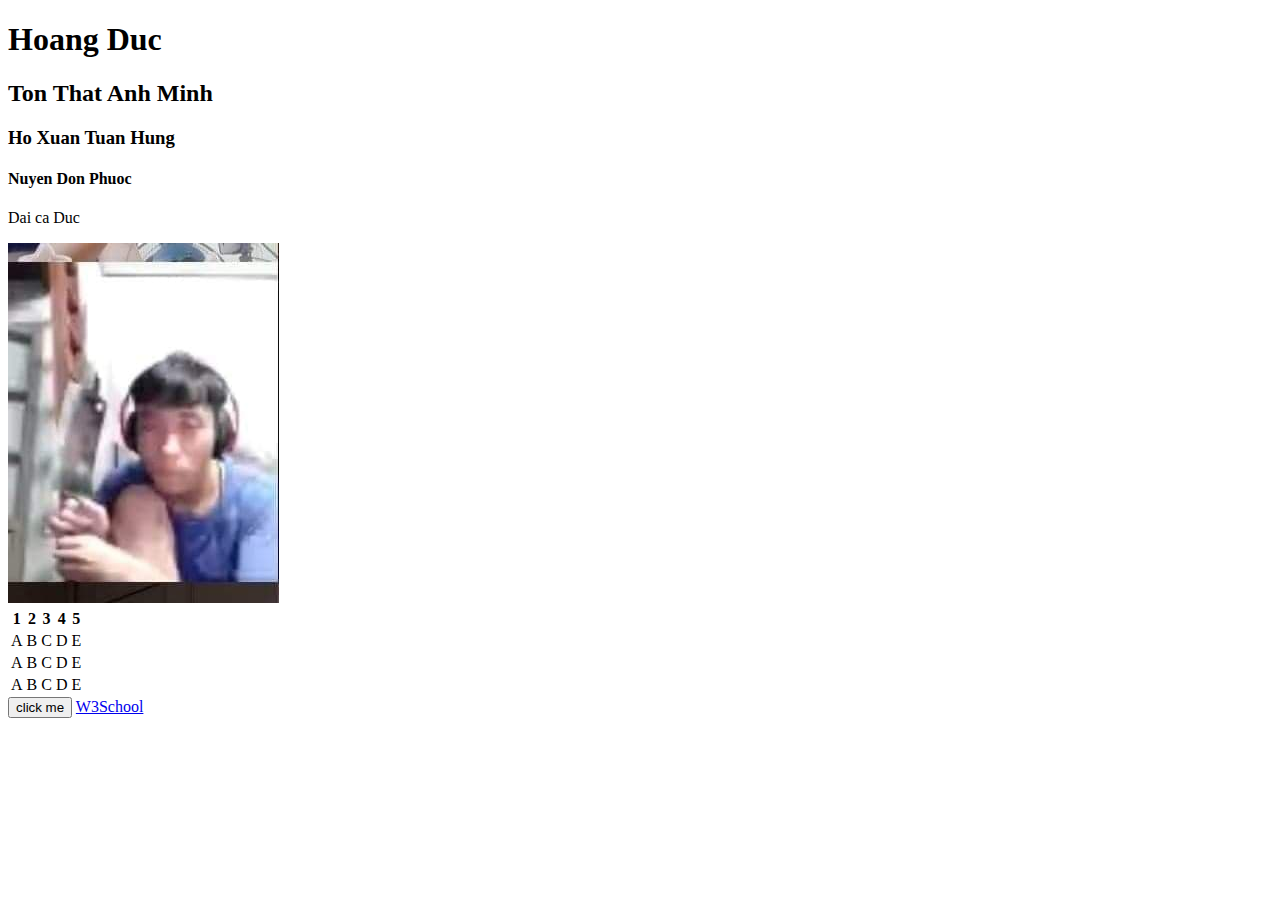
<file: index.html>
<!DOCTYPE html>
<html lang="en">

<head>
    <meta charset="UTF-8">
    <meta http-equiv="X-UA-Compatible" content="IE=edge">
    <meta name="viewport" content="width=device-width, initial-scale=1.0">
    <title>HoangDuc</title>
</head>

<body>
    <h1>Hoang Duc</h1>
    <h2>Ton That Anh Minh</h2>
    <h3>Ho Xuan Tuan Hung</h3>
    <h4>Nuyen Don Phuoc</h4>
    <p>Dai ca Duc</p>
    <img src="120287237_1029158434191757_3113563315202964396_n.jpg" alt="Image">
    <table>
        <thead>
            <th>1</th>
            <th>2</th>
            <th>3</th>
            <th>4</th>
            <th>5</th>
        </thead>
        <tbody>
            <tr>
                <td>A</td>
                <td>B</td>
                <td>C</td>
                <td>D</td>
                <td>E</td>
            </tr>
            <tr>
                <td>A</td>
                <td>B</td>
                <td>C</td>
                <td>D</td>
                <td>E</td>
            </tr>
            <tr>
                <td>A</td>
                <td>B</td>
                <td>C</td>
                <td>D</td>
                <td>E</td>
            </tr>
        </tbody>
    </table>
    <button>click me</button>
    <a href="https://www.w3schools.com/" target="blank">W3School</a>
</body>

</html>
</file>
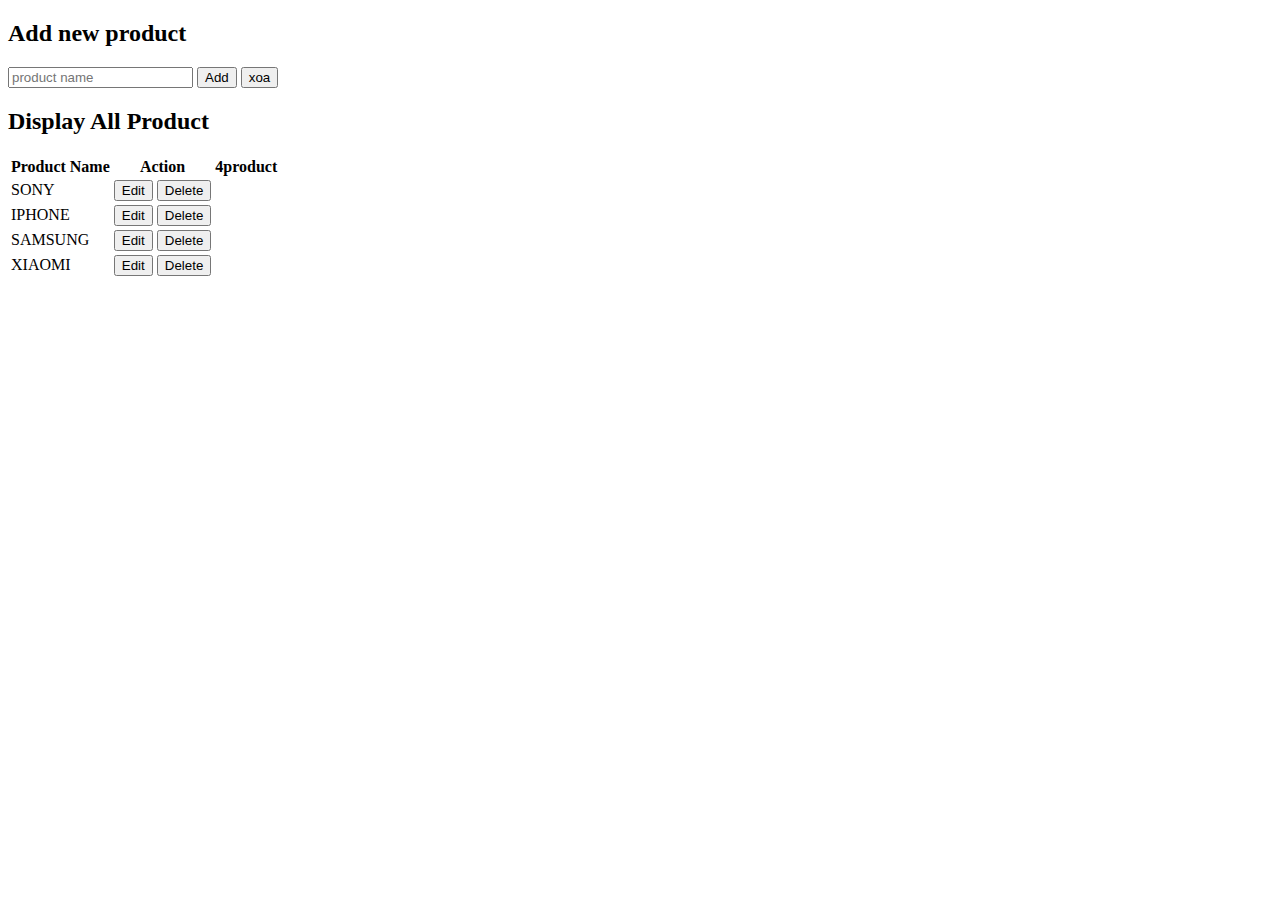
<file: javascrip/index.html>
<!DOCTYPE html>
<html lang="en">

<head>
    <meta charset="UTF-8">
    <meta http-equiv="X-UA-Compatible" content="IE=edge">
    <meta name="viewport" content="width=device-width, initial-scale=1.0">
    <title>Document</title>
</head>

<body>
    <h2>Add new product</h2>
    <input type="text" placeholder="product name" id="nameProduct">
    <button onclick="add()">Add</button>
    <button onclick="xoa()">xoa</button>
    <h2>Display All Product</h2>
    <table id="bang">
        <thead>
            <tr>
                <th>Product Name</th>
                <th colspan="2">Action</th>
                <th id="dem"></th>
            </tr>
        </thead>
        <tbody id="themdong">
        </tbody>

    </table>
</body>
<script src="site.js"></script>

</html>
</file>
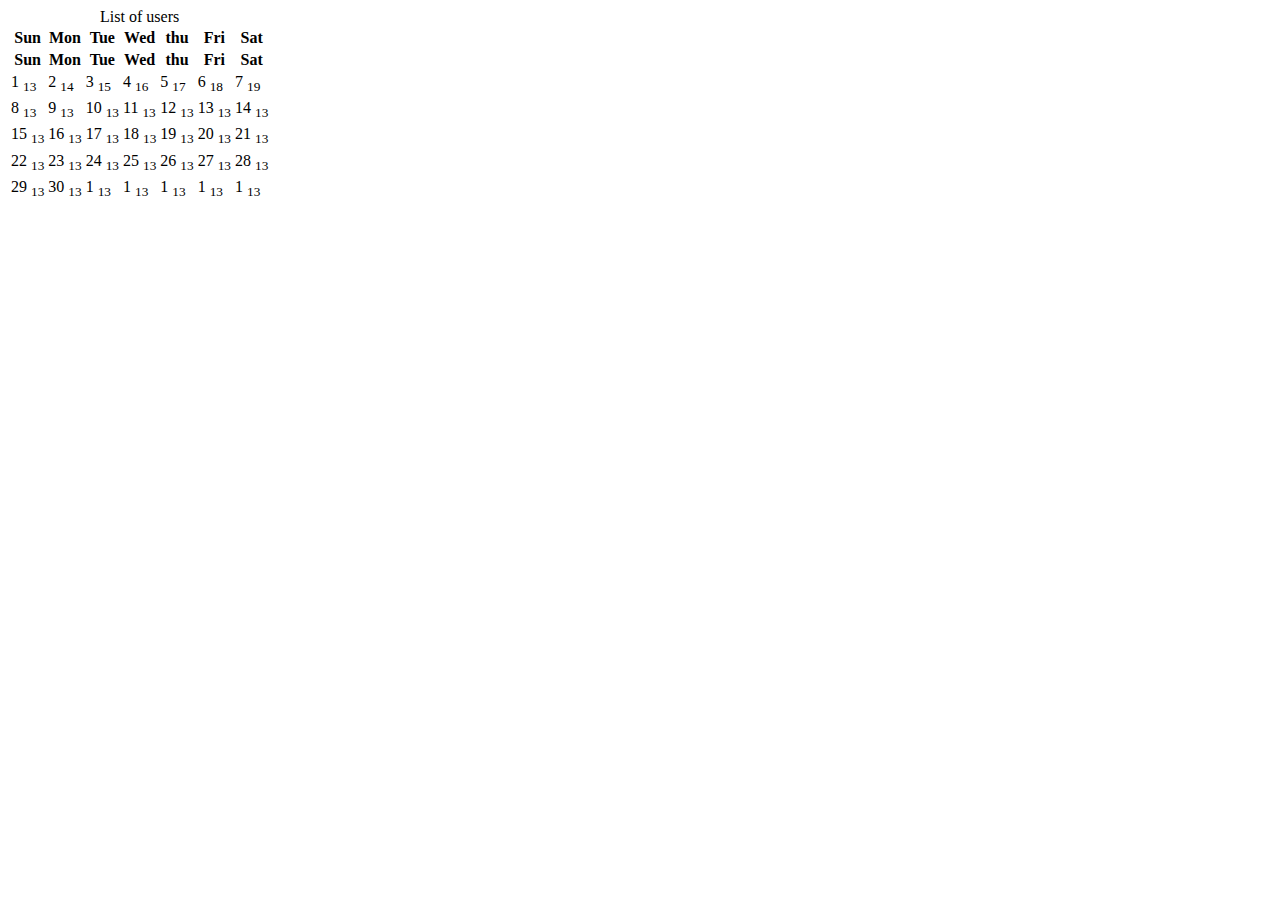
<file: booststrap.html>
<!DOCTYPE html>
<html lang="en">

<head>
    <meta charset="UTF-8">
    <meta http-equiv="X-UA-Compatible" content="IE=edge">
    <meta name="viewport" content="width=device-width, initial-scale=1.0">
    <title>Document</title>

    <link href="https://cdn.jsdelivr.net/npm/bootstrap@5.0.0-beta3/dist/css/bootstrap.min.css" rel="stylesheet" integrity="sha384-eOJMYsd53ii+scO/bJGFsiCZc+5NDVN2yr8+0RDqr0Ql0h+rP48ckxlpbzKgwra6" crossorigin="anonymous">
    <link rel="stylesheet" href="bootstrap.css">
</head>

<body>
    <table class="table text-center table-bordered">
        <caption>List of users</caption>
        <thead>
            <tr class="bg-warning">
                <th scope="col" class="bg-danger">Sun</th>
                <th scope="col">Mon</th>
                <th scope="col">Tue</th>
                <th scope="col">Wed</th>
                <th scope="col">thu</th>
                <th scope="col">Fri</th>
                <th scope="col" class="bg-primary">Sat</th>
            </tr>
            <tr class="a">
                <th scope="col">Sun</th>
                <th scope="col">Mon</th>
                <th scope="col">Tue</th>
                <th scope="col">Wed</th>
                <th scope="col">thu</th>
                <th scope="col">Fri</th>
                <th scope="col">Sat</th>
            </tr>
        </thead>
        <tbody>
            <tr>
                <td class="text-danger">1 <sub>13</sub></td>
                <td>2 <sub>14</sub></td>
                <td>3 <sub>15</sub></td>
                <td>4 <sub>16</sub></td>
                <td>5 <sub>17</sub></td>
                <td>6 <sub>18</sub></td>
                <td class="text-primary">7 <sub>19</sub></td>
            </tr>
            <tr>
                <td class="text-danger">8 <sub>13</sub></td>
                <td>9 <sub>13</sub></td>
                <td>10 <sub>13</sub></td>
                <td>11 <sub>13</sub></td>
                <td>12 <sub>13</sub></td>
                <td>13 <sub>13</sub></td>
                <td class="text-primary">14 <sub>13</sub></td>
            </tr>
            <tr>
                <td class="text-danger">15 <sub>13</sub></td>
                <td>16 <sub>13</sub></td>
                <td>17 <sub>13</sub></td>
                <td>18 <sub>13</sub></td>
                <td>19 <sub>13</sub></td>
                <td>20 <sub>13</sub></td>
                <td class="text-primary">21 <sub>13</sub></td>
            </tr>
            <tr>
                <td class="text-danger">22 <sub>13</sub></td>
                <td>23 <sub>13</sub></td>
                <td>24 <sub>13</sub></td>
                <td>25 <sub>13</sub></td>
                <td>26 <sub>13</sub></td>
                <td>27 <sub>13</sub></td>
                <td class="text-primary">28 <sub>13</sub></td>
            </tr>
            <tr>
                <td class="text-danger">29 <sub>13</sub></td>
                <td>30 <sub>13</sub></td>
                <td>1 <sub>13</sub></td>
                <td>1 <sub>13</sub></td>
                <td>1 <sub>13</sub></td>
                <td>1 <sub>13</sub></td>
                <td class="text-primary">1 <sub>13</sub></td>
            </tr>
        </tbody>
    </table>
</body>

</html>
</file>
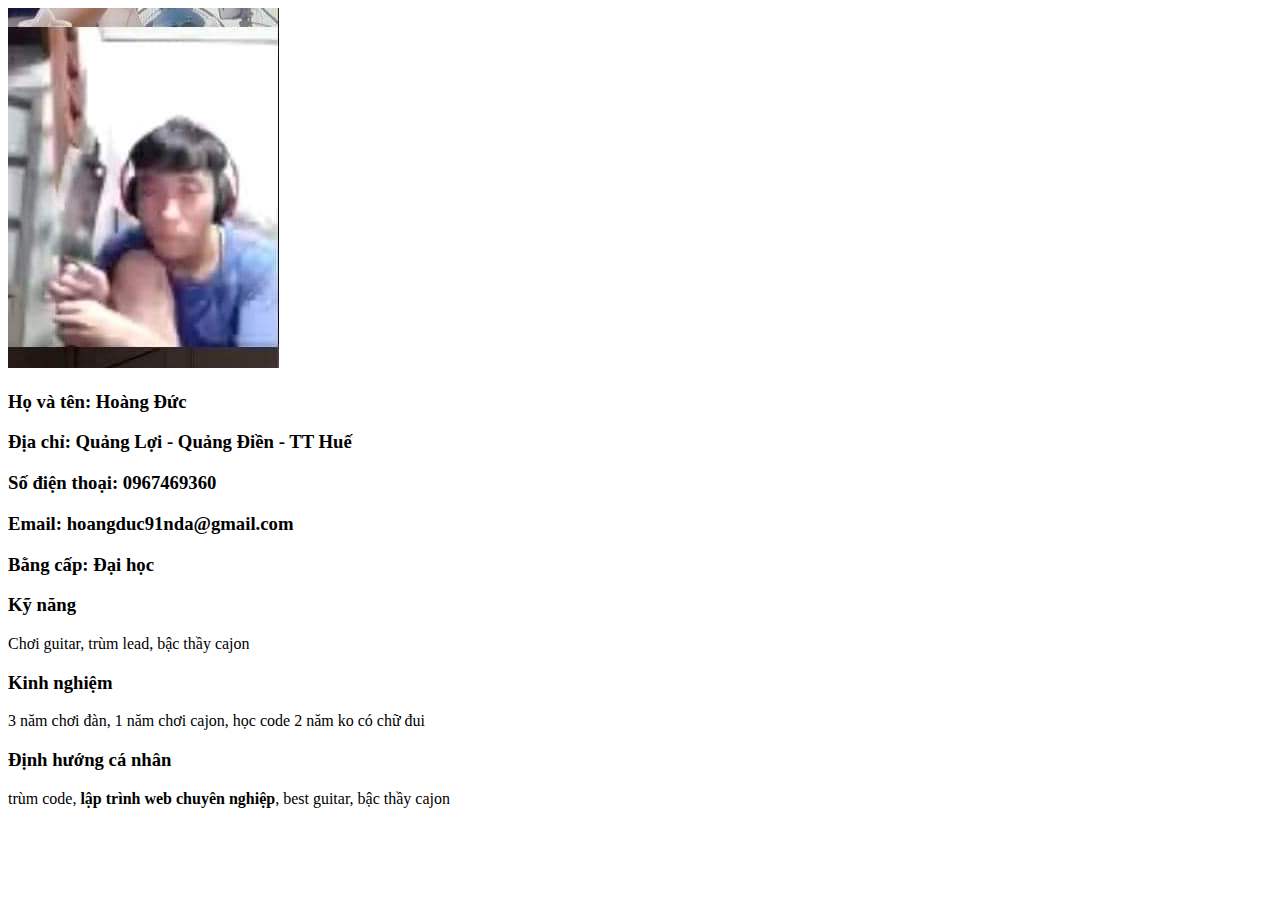
<file: bt.html>
<!DOCTYPE html>
<html lang="en">

<head>
    <meta charset="UTF-8">
    <meta http-equiv="X-UA-Compatible" content="IE=edge">
    <meta name="viewport" content="width=device-width, initial-scale=1.0">
    <title>Document</title>
</head>

<body>
    <img src="120287237_1029158434191757_3113563315202964396_n.jpg" alt="Ảnh đại diện">
    <h3>Họ và tên: Hoàng Đức</h3>
    <h3>Địa chỉ: Quảng Lợi - Quảng Điền - TT Huế</h3>
    <h3>Số điện thoại: 0967469360</h3>
    <h3>Email: hoangduc91nda@gmail.com</h3>
    <h3>Bằng cấp: Đại học</h3>
    <h3>Kỹ năng</h3>
    <p>Chơi guitar, trùm lead, bậc thầy cajon</p>
    <h3>Kinh nghiệm</h3>
    <p>3 năm chơi đàn, 1 năm chơi cajon, học code 2 năm ko có chữ đui</p>
    <h3>Định hướng cá nhân</h3>
    <p>trùm code, <b>lập trình web chuyên nghiệp</b>, best guitar, bậc thầy cajon</p>
    <a href="https://www.w3schools.com/" target="blank"></a>
</body>

</html>
</file>
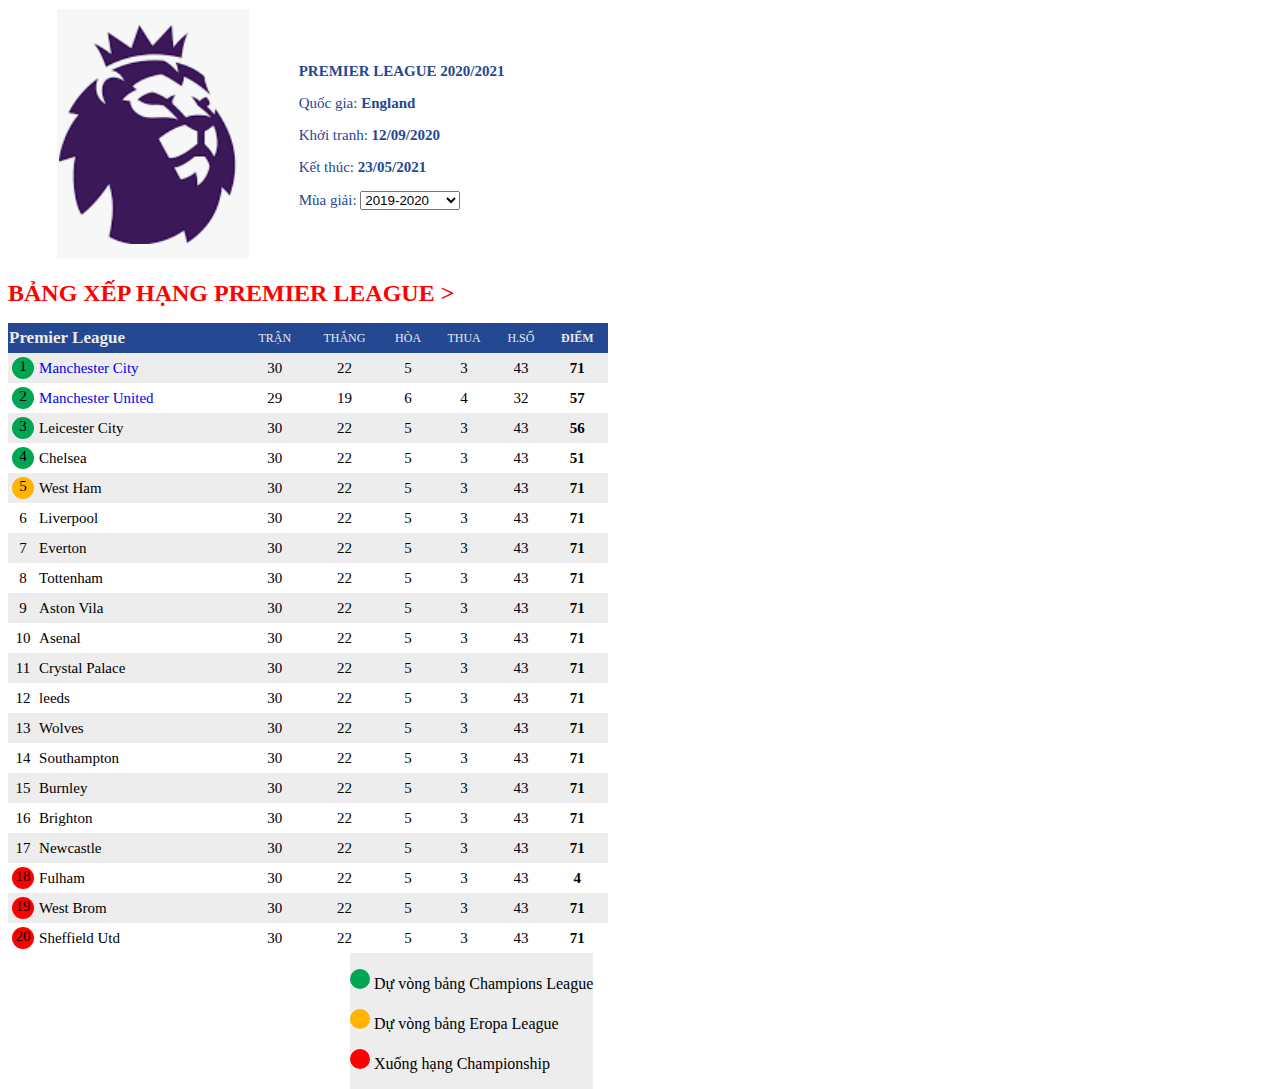
<file: BXH.html>
<!DOCTYPE html>
<html lang="en">

<head>
    <meta charset="UTF-8">
    <meta http-equiv="X-UA-Compatible" content="IE=edge">
    <meta name="viewport" content="width=device-width, initial-scale=1.0">
    <title>Document</title>
    <link rel="stylesheet" href="bxh.css">
</head>

<body>
    <div id="bxh">
        <table>
            <tr>
                <td><img src="Screenshot 2021-03-18 153459.png" alt="LOGO"></td>
                <td>
                    <div id="de">
                        <p><b>PREMIER LEAGUE 2020/2021</b></p>
                        <p>Quốc gia: <b>England</b></p>
                        <p>Khởi tranh: <b>12/09/2020</b></p>
                        <p>Kết thúc: <b>23/05/2021</b></p>
                        <p>Mùa giải: <select name="muagiai" style="width : 100px; " value="2020-2021">
                            <option>2019-2020</option>
                            <option>2020-2021</option>
                            <option>2021-2022</option>            
                        </select></p>
                    </div>
                </td>
            </tr>
        </table>
    </div>
    <h1>BẢNG XẾP HẠNG PREMIER LEAGUE ></h1>
    <table>
        <tr>
            <th colspan=2 id="head1">Premier League</th>
            <div>
                <th class=>TRẬN</th>
                <th>THẮNG</th>
                <th>HÒA</th>
                <th>THUA</th>
                <th>H.SỐ</th>
                <th class="cotc">ĐIỂM</th>
            </div>
        </tr>
        <tr class="a">
            <td class="sttd"> <span>1</span></td>
            <td class="ten"><a href="https://thethao247.vn/bang-xep-hang-bong-da/manchester-city-db50.html" style="text-decoration: none;">Manchester City</a></td>
            <div>
                <td id="a">30</td>
                <td>22</td>
                <td>5</td>
                <td>3</td>
                <td>43</td>
                <td class="cotc">71</td>
            </div>
        </tr>
        <tr class="b">
            <td class="sttd"><span>2</span></td>
            <td class="ten"><a href="https://thethao247.vn/bang-xep-hang-bong-da/manchester-united-db33.html" style="text-decoration: none;">Manchester United</a></td>
            <td>29</td>
            <td>19</td>
            <td>6</td>
            <td>4</td>
            <td>32</td>
            <td class="cotc">57</td>
        </tr>
        <tr class="a">
            <td class="sttd"><span>3</span></td>
            <td class="ten">Leicester City</td>
            <td>30</td>
            <td>22</td>
            <td>5</td>
            <td>3</td>
            <td>43</td>
            <td class="cotc">56</td>
        </tr>
        <tr class="b">
            <td class="sttd"><span>4</span></td>
            <td class="ten">Chelsea</td>
            <td>30</td>
            <td>22</td>
            <td>5</td>
            <td>3</td>
            <td>43</td>
            <td class="cotc">51</td>
        </tr>
        <tr class="a">
            <td class="stt2"><span>5</span></td>
            <td class="ten">West Ham</td>
            <td>30</td>
            <td>22</td>
            <td>5</td>
            <td>3</td>
            <td>43</td>
            <td class="cotc">71</td>
        </tr>
        <tr class="b">
            <td class="stt3"><span>6</span></td>
            <td class="ten">Liverpool</td>
            <td>30</td>
            <td>22</td>
            <td>5</td>
            <td>3</td>
            <td>43</td>
            <td class="cotc">71</td>
        </tr>
        <tr class="a">
            <td class="stt3"><span>7</span></td>
            <td class="ten">Everton</td>
            <td>30</td>
            <td>22</td>
            <td>5</td>
            <td>3</td>
            <td>43</td>
            <td class="cotc">71</td>
        </tr>
        <tr class="b">
            <td class="stt3"><span>8</span></td>
            <td class="ten">Tottenham</td>
            <td>30</td>
            <td>22</td>
            <td>5</td>
            <td>3</td>
            <td>43</td>
            <td class="cotc">71</td>
        </tr>
        <tr class="a">
            <td class="stt3"><span>9</span></td>
            <td class="ten">Aston Vila</td>
            <td>30</td>
            <td>22</td>
            <td>5</td>
            <td>3</td>
            <td>43</td>
            <td class="cotc">71</td>
        </tr>
        <tr class="b">
            <td class="stt3"><span>10</span></td>
            <td class="ten">Asenal</td>
            <td>30</td>
            <td>22</td>
            <td>5</td>
            <td>3</td>
            <td>43</td>
            <td class="cotc">71</td>
        </tr>
        <tr class="a">
            <td class="stt3"><span>11</span></td>
            <td class="ten">Crystal Palace</td>
            <td>30</td>
            <td>22</td>
            <td>5</td>
            <td>3</td>
            <td>43</td>
            <td class="cotc">71</td>
        </tr>
        <tr class="b">
            <td class="stt3"><span>12</span></td>
            <td class="ten">leeds</td>
            <td>30</td>
            <td>22</td>
            <td>5</td>
            <td>3</td>
            <td>43</td>
            <td class="cotc">71</td>
        </tr>
        <tr class="a">
            <td class="stt3"><span>13</span></td>
            <td class="ten">Wolves</td>
            <td>30</td>
            <td>22</td>
            <td>5</td>
            <td>3</td>
            <td>43</td>
            <td class="cotc">71</td>
        </tr>
        <tr class="b">
            <td class="stt3"><span>14</span></td>
            <td class="ten">Southampton</td>
            <td>30</td>
            <td>22</td>
            <td>5</td>
            <td>3</td>
            <td>43</td>
            <td class="cotc">71</td>
        </tr>
        <tr class="a">
            <td class="stt3"><span>15</span></td>
            <td class="ten">Burnley</td>
            <td>30</td>
            <td>22</td>
            <td>5</td>
            <td>3</td>
            <td>43</td>
            <td class="cotc">71</td>
        </tr>
        <tr class="b">
            <td class="stt3"><span>16</span></td>
            <td class="ten">Brighton</td>
            <td>30</td>
            <td>22</td>
            <td>5</td>
            <td>3</td>
            <td>43</td>
            <td class="cotc">71</td>
        </tr>
        <tr class="a">
            <td class="stt3"><span>17</span></td>
            <td class="ten">Newcastle</td>
            <td>30</td>
            <td>22</td>
            <td>5</td>
            <td>3</td>
            <td>43</td>
            <td class="cotc">71</td>
        </tr>
        <tr class="b">
            <td class="stt4"><span>18</span></td>
            <td class="ten">Fulham</td>
            <td>30</td>
            <td>22</td>
            <td>5</td>
            <td>3</td>
            <td>43</td>
            <td class="cotc">4</td>
        </tr>
        <tr class="a">
            <td class="stt4"><span>19</span></td>
            <td class="ten">West Brom</td>
            <td>30</td>
            <td>22</td>
            <td>5</td>
            <td>3</td>
            <td>43</td>
            <td class="cotc">71</td>
        </tr>
        <tr class="b">
            <td class="stt4"><span>20</span></td>
            <td class="ten">Sheffield Utd</td>
            <td>30</td>
            <td>22</td>
            <td>5</td>
            <td>3</td>
            <td>43</td>
            <td class="cotc">71</td>
        </tr>

    </table>
    <div id="chugiai">
        <p><span id="chugiai1"></span> Dự vòng bảng Champions League</p>
        <p><span id="chugiai2"></span> Dự vòng bảng Eropa League</p>
        <p><span id="chugiai3"></span> Xuống hạng Championship</p>
    </div>
</body>

</html>
</file>
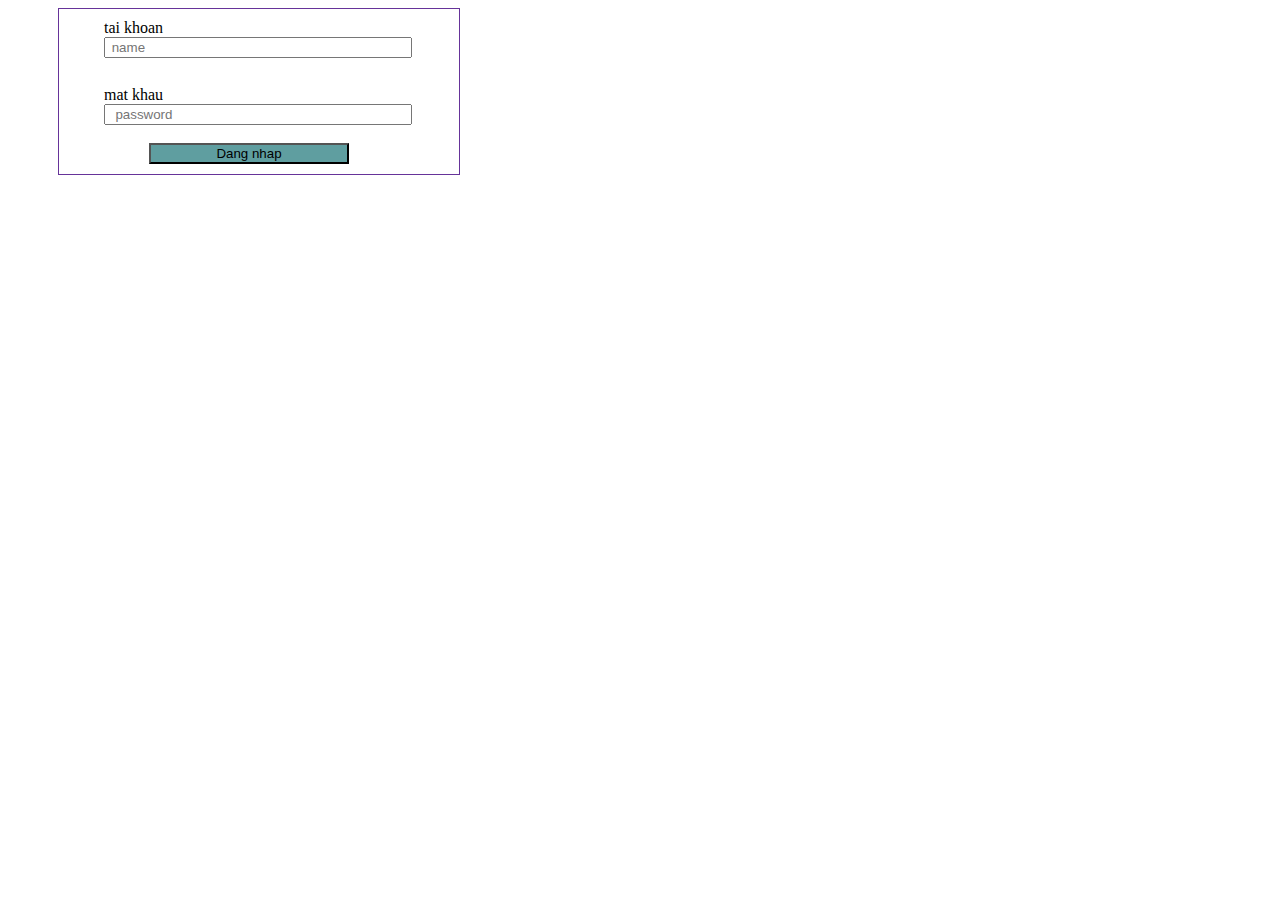
<file: form.html>
<!DOCTYPE html>
<html lang="en">

<head>
    <meta charset="UTF-8">
    <meta http-equiv="X-UA-Compatible" content="IE=edge">
    <meta name="viewport" content="width=device-width, initial-scale=1.0">
    <title>Document</title>
</head>
<style>
    form {
        display: flex;
        flex-direction: column;
        width: 400px;
        margin-left: 50px;
        border: 1px solid rebeccapurple;
    }
    
    button {
        width: 200px;
        background-color: cadetblue;
        margin-left: 90px;
        margin-bottom: 10px;
    }
    
    input {
        width: 300px;
        margin-left: 45px;
    }
    
    label {
        margin-left: 45px;
        margin-top: 10px;
    }
</style>

<body>
    <form action="">
        <label for="">tai khoan</label>
        <input placeholder=" name" type="text">
        <br>
        <label for="">mat khau</label>
        <input type="password" placeholder="  password">
        <br>
        <button>Dang nhap</button>
    </form>
</body>

</html>
</file>
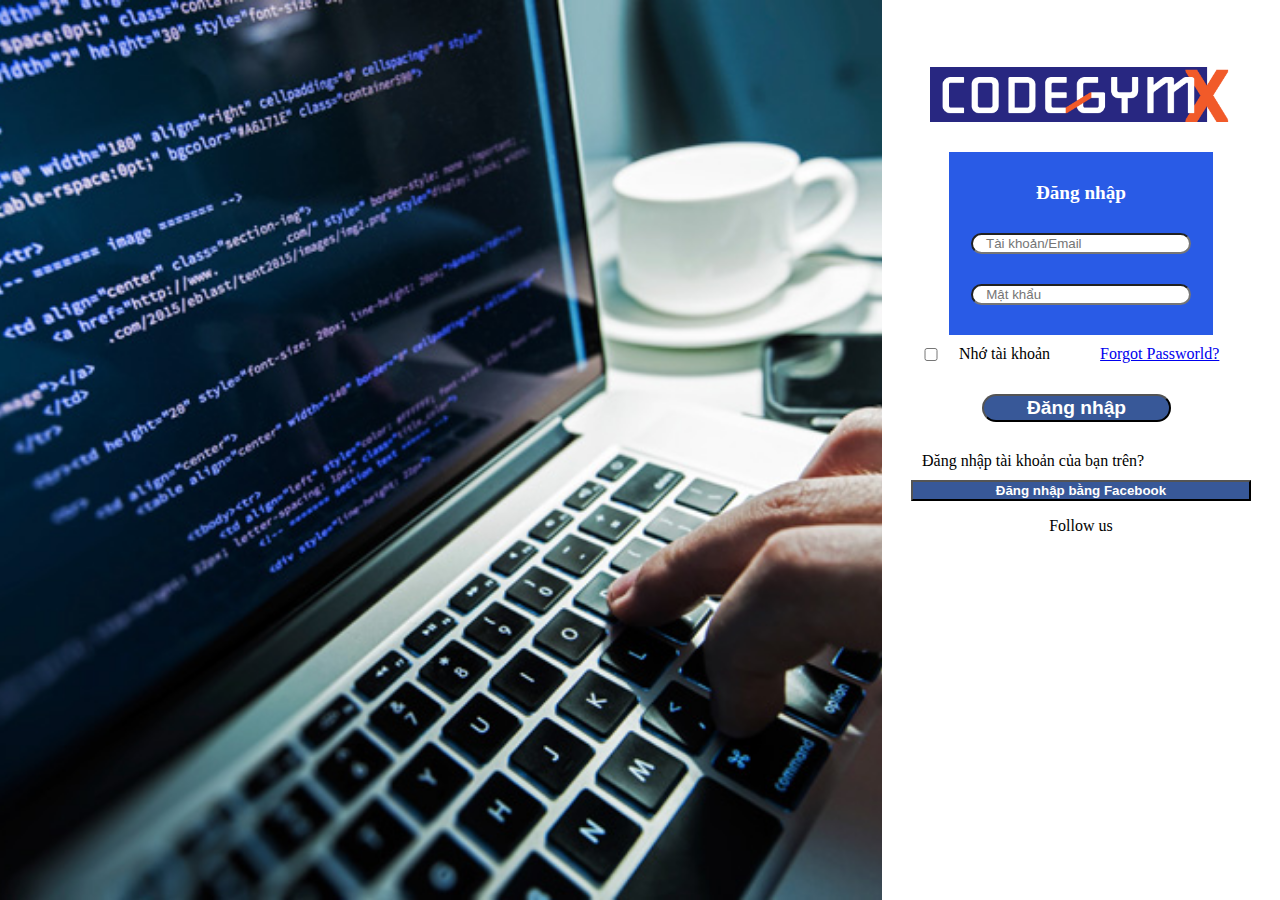
<file: formcodegym.html>
<!DOCTYPE html>
<html lang="en">

<head>
    <meta charset="UTF-8">
    <meta http-equiv="X-UA-Compatible" content="IE=edge">
    <meta name="viewport" content="width=device-width, initial-scale=1.0">
    <title>Document</title>
    <link rel="stylesheet" href="formcodegym.css">
</head>

<body>
    <div class="khungmh">
        <div class="nen"></div>
        <form action="" class="form">
            <img src="161783552_456786565442647_2010397602433776771_n.png" alt="LoGo" class="logo">
            <div class="kdn">
                <p for="" class="dn">Đăng nhập</p>
                <input type="text" placeholder="   Tài khoản/Email" class="tk">
                <input type="password" placeholder="   Mật khẩu" class="pass">
            </div>
            <div class="check">
                <input type="checkbox" class="cb">
                <label for="" class="ntk">Nhớ tài khoản</label>
                <a href="https://www.youtube.com/" class="qmk">Forgot Passworld?</a>
            </div>
            <button class="nutdn">Đăng nhập</button>
            <label for="" class="dntren">Đăng nhập tài khoản của bạn trên? </label>
            <a href="https://www.facebook.com/"><button class="dnf">Đăng nhập bằng Facebook</button></a>
            <p>Follow us</p>
        </form>
    </div>
</body>

</html>
</file>
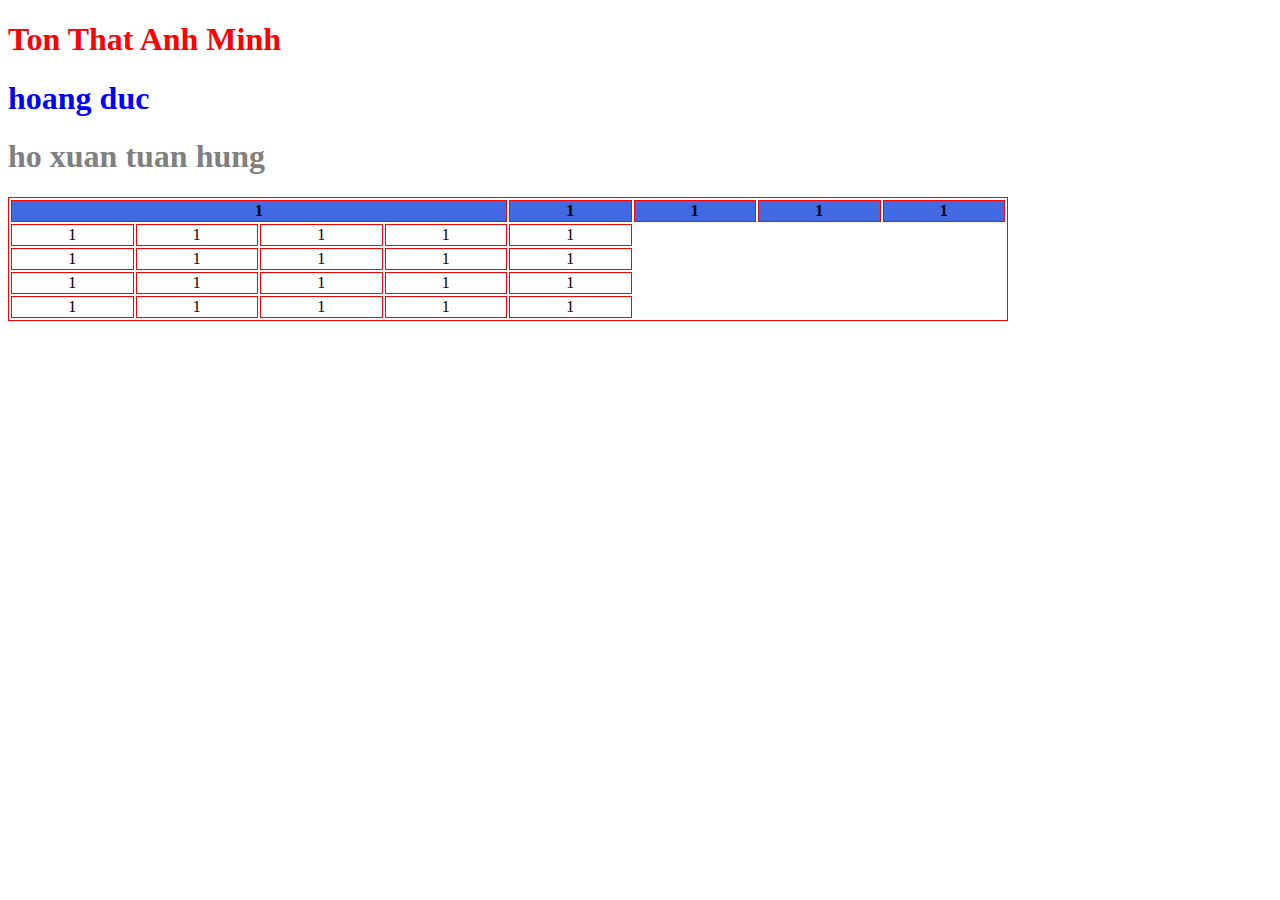
<file: html2.html>
<!DOCTYPE html>
<html lang="en">

<head>
    <meta charset="UTF-8">
    <meta http-equiv="X-UA-Compatible" content="IE=edge">
    <meta name="viewport" content="width=device-width, initial-scale=1.0">
    <title>Document</title>
    <link rel="stylesheet" href="site.css">
</head>

<body>
    <h1>Ton That Anh Minh</h1>
    <h1 id="a">hoang duc</h1>
    <h1 class="b">ho xuan tuan hung</h1>
    <table>
        <tr id="head">
            <th colspan=4>1</th>
            <th>1</th>
            <th>1</th>
            <th>1</th>
            <th>1</th>
        </tr>
        <div class="tablebody">
            <tr>
                <td>1</td>
                <td>1</td>
                <td>1</td>
                <td>1</td>
                <td>1</td>
            </tr>
            <tr>
                <td>1</td>
                <td>1</td>
                <td>1</td>
                <td>1</td>
                <td>1</td>
            </tr>
            <tr>
                <td>1</td>
                <td>1</td>
                <td>1</td>
                <td>1</td>
                <td>1</td>
            </tr>
            <tr>
                <td>1</td>
                <td>1</td>
                <td>1</td>
                <td>1</td>
                <td>1</td>
            </tr>
        </div>

    </table>
</body>

</html>
</file>
<file: bxh.css>
h1 {
    color: red;
    font-size: x-large;
}

table {
    border-collapse: collapse;
    width: 600px;
    border-spacing: 0;
}

table tr {
    height: 30px;
}

tr th {
    background-color: #254892;
    font-size: 12px;
    color: #ebebeb;
    font-weight: 400;
    text-align: center;
}

tr td {
    font-size: 15px;
    color: black;
    font-weight: 400;
    text-align: center;
}

tr .ten {
    font-size: 15px;
    color: black;
    font-weight: 400;
    text-align: left;
}

tr .cotc {
    font-weight: 700;
}

tr .sttd {
    width: 25px;
}

tr #head1 {
    font-weight: 700;
    font-size: 17px;
    text-align: left;
}

tr td div {
    color: #254892;
    font-weight: 400;
    text-align: left;
}

#bxh table {
    border-collapse: collapse;
    width: 600px;
    border-spacing: 0;
    background-color: white;
}

#bxh tr td {
    background-color: white;
}

tr .sttd {
    position: absolute;
    left: 12px;
    margin-top: 4px;
    height: 20px;
    width: 20px;
    background-color: #00A651;
    border-radius: 50%;
    display: inline-block;
}

tr .stt2 {
    position: absolute;
    left: 12px;
    margin-top: 4px;
    height: 20px;
    width: 20px;
    background-color: #FFB400;
    border-radius: 50%;
    display: inline-block;
}

.stt4 {
    position: absolute;
    left: 12px;
    margin-top: 4px;
    height: 20px;
    width: 20px;
    background-color: red;
    border-radius: 50%;
    display: inline-block;
}

.a {
    background-color: #ebebebeb;
}

#chugiai {
    position: absolute;
    left: 350px;
    background-color: #ebebebeb;
}

#chugiai1 {
    height: 20px;
    width: 20px;
    background-color: #00A651;
    border-radius: 50%;
    display: inline-block;
}

#chugiai p #chugiai2 {
    height: 20px;
    width: 20px;
    background-color: #ffb400;
    border-radius: 50%;
    display: inline-block;
}

#chugiai p #chugiai3 {
    height: 20px;
    width: 20px;
    background-color: red;
    border-radius: 50%;
    display: inline-block;
}
</file>
<file: formcodegym.css>
body,
html {
    height: 100%;
    margin: 0;
}

.nen {
    background-image: url("162031451_1626262390890302_1078879591003117390_n.jpg");
    height: 100%;
    background-size: cover;
    background-repeat: no-repeat;
    background-position: center;
    width: 70%;
}

.logo {
    width: 80%;
    margin-top: 15%;
    margin-left: 10%;
}

form {
    text-align: center;
    padding: 10px;
    width: 30%;
    display: flex;
    flex-direction: column;
}

.khungmh {
    display: flex;
    flex-direction: row;
    height: 100%;
}

.dn {
    margin-top: 30px;
    font-weight: bolder;
    font-size: larger;
    color: white;
}

.tk {
    margin-top: 10px;
    width: 80%;
    border-radius: 100px;
}

.pass {
    margin-top: 30px;
    margin-bottom: 30px;
    width: 80%;
    border-radius: 1em;
}

.check {
    margin-top: 10px;
    margin-left: 10px;
    display: flex;
    flex-direction: row;
}

.nutdn {
    margin-top: 30px;
    width: 50%;
    position: relative;
    left: 60px;
    font-size: larger;
    font-weight: bolder;
    color: white;
    background-color: #385898;
    margin-left: 30px;
    border-radius: 90px;
}

.dntren {
    margin-top: 30px;
    margin-left: 30px;
    position: relative;
    left: 0px;
    text-align: left;
}


/* input {
    width: 70%;
    position: relative;
    left: 60px;
    display: flex;
    flex-direction: column;
} */

.cb {
    width: 50px;
    position: relative;
    left: 0px;
}

.qmk {
    margin-left: 50px;
}

.ntk {
    margin-left: 0px;
}

.dnf {
    width: 90%;
    margin-top: 10px;
    background-color: #385898;
    color: white;
    font-weight: bolder;
}

.kdn {
    margin-top: 30px;
    background-color: rgb(41, 91, 230);
    width: 70%;
    margin-left: 15%;
}
</file>
<file: site.css>
h1 {
    color: red;
}

#a {
    color: blue;
}

.b {
    color: grey;
}

table,
tr,
th,
td {
    border: 0.2px solid red;
}

#head {
    background-color: royalblue;
    width: 100px;
}

.tablebody,
tr,
td {
    text-align: center;
}

table {
    width: 1000px
}

table,
</file>
